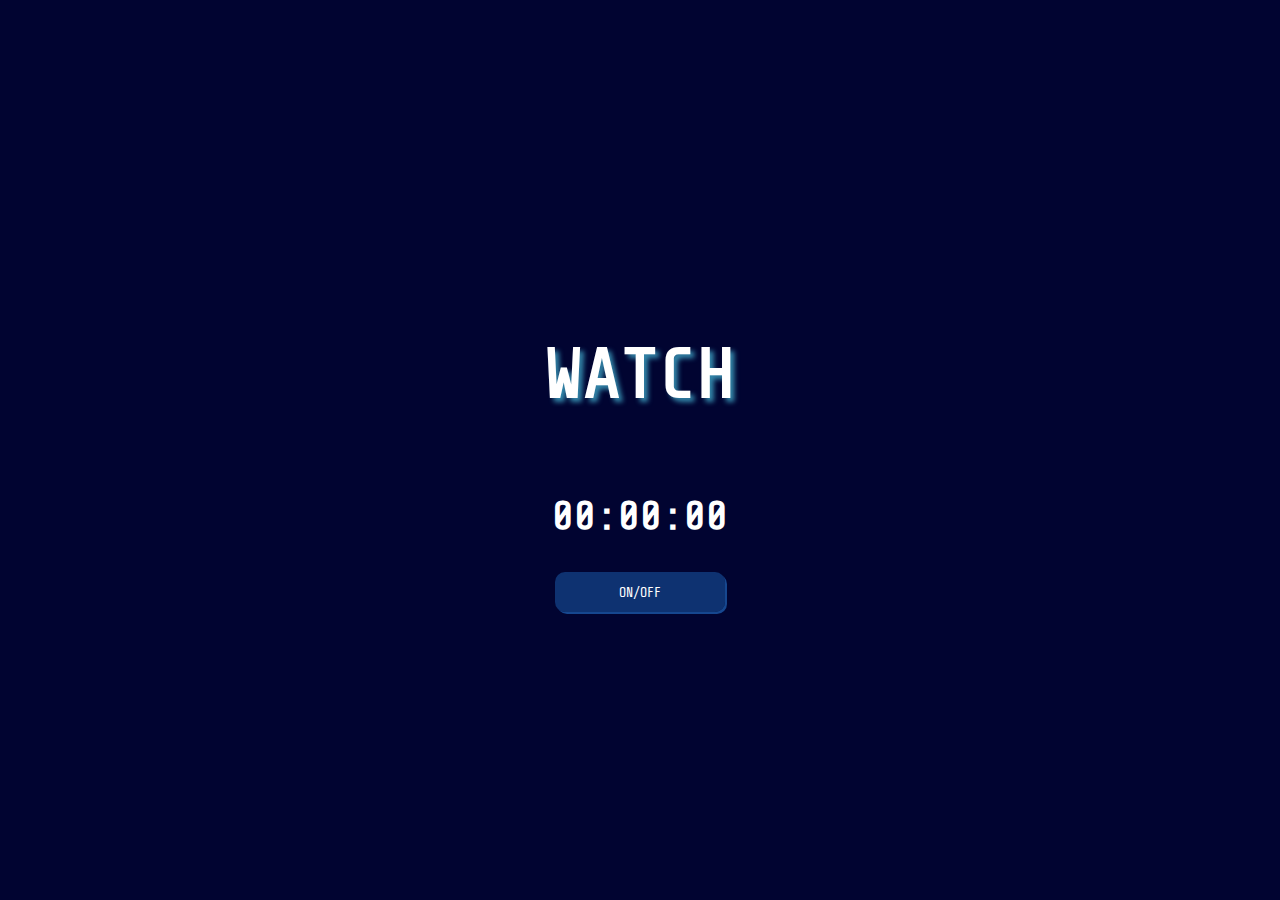
<file: WATCH/index.html>
<!DOCTYPE html>
<html>
<head>
    <meta charset='utf-8'>
    <meta http-equiv='X-UA-Compatible' content='IE=edge'>
    <title>WATCH</title>
    <meta name='viewport' content='width=device-width, initial-scale=1'>
    <link rel='stylesheet' type='text/css' media='screen' href='css/main.css'>
    <link rel="preconnect" href="https://fonts.gstatic.com">
    <link href="https://fonts.googleapis.com/css2?family=Share+Tech+Mono&display=swap" rel="stylesheet">
</head>
<body>
    <h1 class="title">WATCH</h1>
    <h2 id="clock">00:00:00</h1>
    <button id="btn" onclick="start()">ON/OFF</button>
    <script src='js/main.js'></script>
</body>
</html>
</file>
<file: WATCH/css/main.css>
body {
    height: 100vh;
    background-color: rgb(1, 4, 49);
    margin: 0;
    display: flex;
    flex-direction: column;
    justify-content: center;
    align-items: center;
}

* {
    color: white;
    font-family: 'Share Tech Mono', monospace;
}

.title {
    text-shadow: 4px 4px 5px #41aacacc;
}

#clock {
    font-size: 40px;
}

#btn {
    width: 170px;
    height: 40px;
    top: 150px;
    left: 400px;
    background-color: rgba(22, 78, 151, 0.63);
    box-shadow: 2px 2px 0px 0px rgb(22, 71, 143);
    cursor: pointer;
    color: white;
    /* font-family: "Trebuchet MS", "Lucida Sans Unicode", "Lucida Grande", "Lucida Sans", Arial, sans-serif; */
    border-width: 1px;
    border: 0;
    /* border-style: solid; */
    /* border-color: rgb(28, 21, 153); */
    border-radius: 10px;
    outline: none;
    transition: 0.25s;
}

#btn:hover {
    box-shadow: 3px 3px 1px 1px rgb(22, 71, 143);
}

h1 {
    font-size: 70px;
}
</file>
